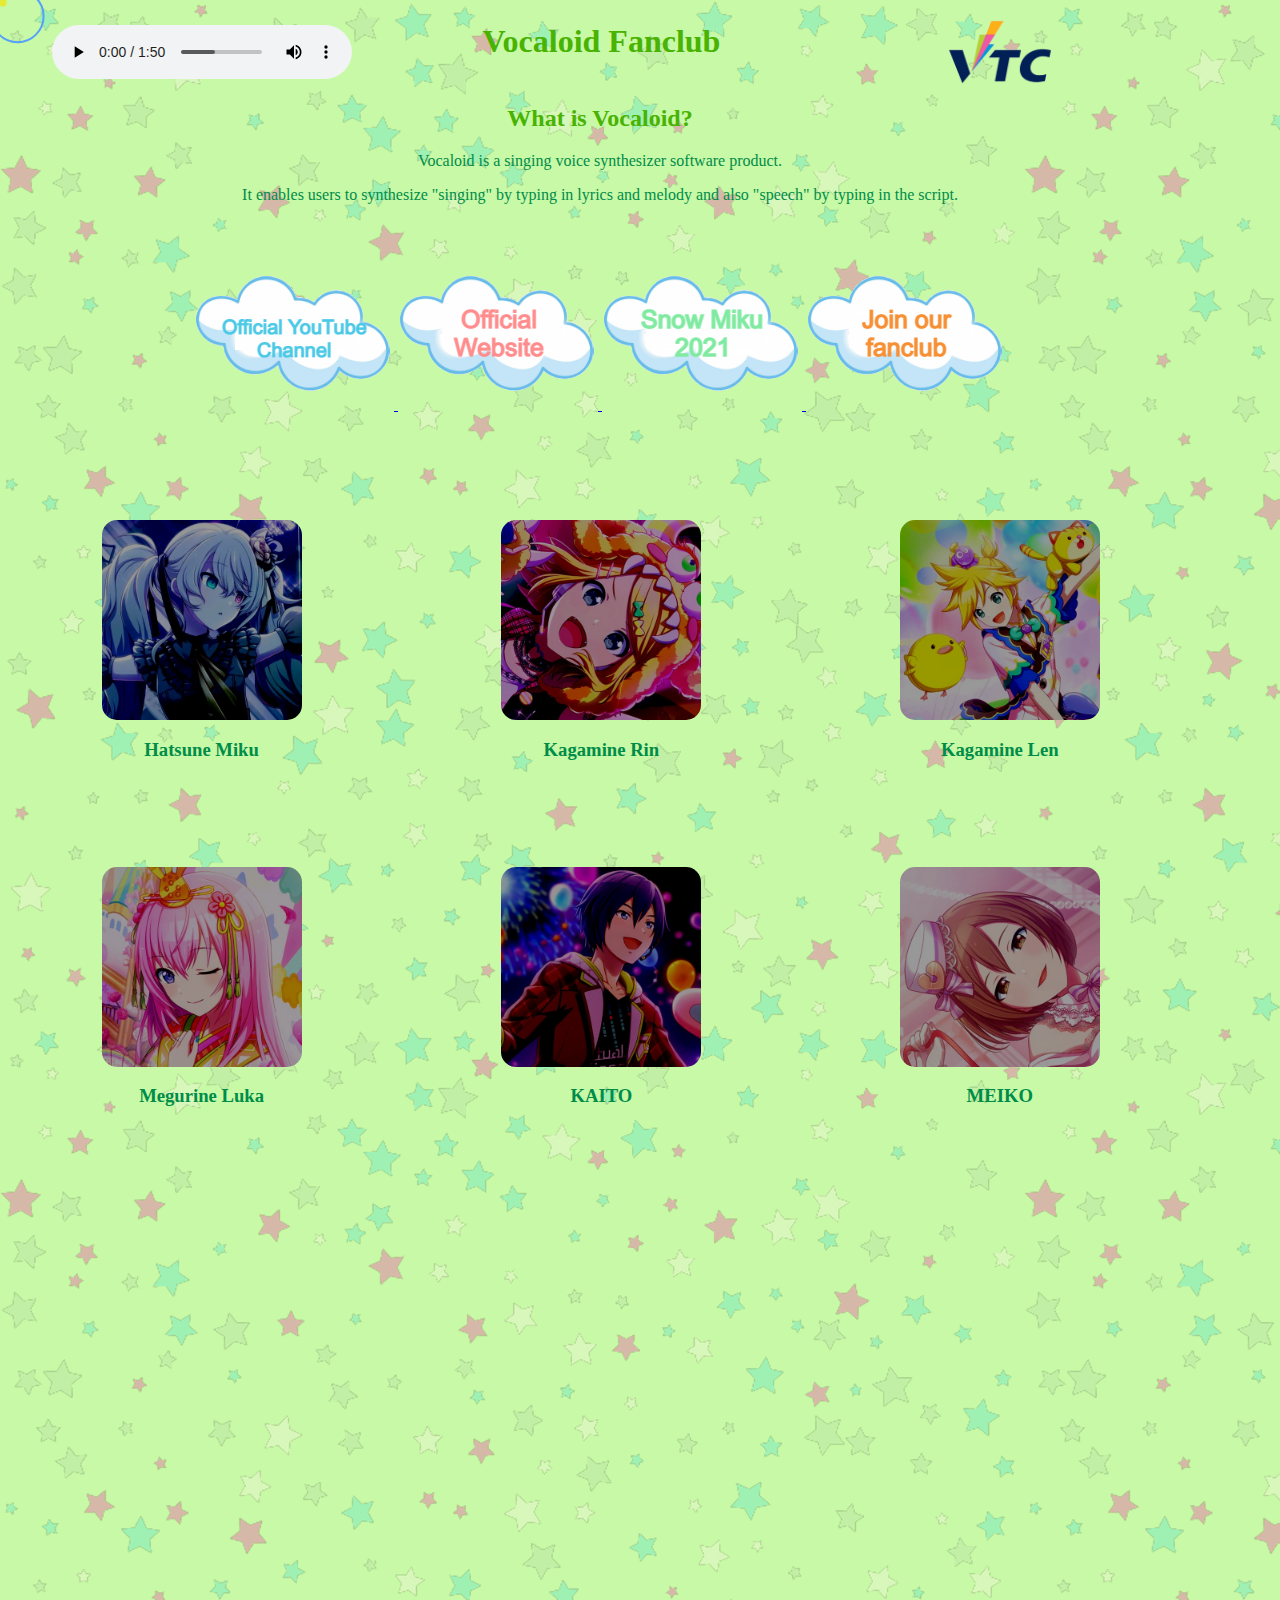
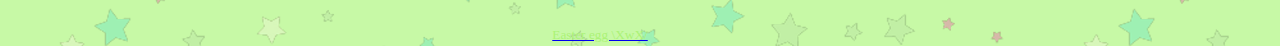
<file: index.html>
<html>
	<head>
		<meta charset="UTF-8">
		<title>Home</title>
		<link rel="stylesheet" type="text/css" href="styles/ITP4827_Assignment_CSS.css">
		<script type="text/javascript" src="scripts/ITP4827_Assignment_JS.js"></script>
        <!-- Global site tag (gtag.js) - Google Analytics -->
        <script async src="https://www.googletagmanager.com/gtag/js?id=G-641CNY0NZE"></script>
        <script>
            window.dataLayer = window.dataLayer || [];
            function gtag(){dataLayer.push(arguments);}
            gtag('js', new Date());
            gtag('config', 'G-641CNY0NZE');
        </script>
	</head>
	<body class="b2">
        <table width="1200" height="100" border="0">
            <tr>
                <td width="400" height="100">
                	<audio preload="auto" controls="controls" autoplay="autoplay" loop="loop">
                        <source src="assets/I Will Make Everyone Miku Miku.mp3" type="audio/mp3">
                    </audio>
                </td>
                <td width="400" height="100">
                    <h1>Vocaloid Fanclub</h1>
                </td>
                <td width="400" height="100">
                    <a href="https://www.vtc.edu.hk/html/en/" target="_self">
                        <img src="images/vtclogo.png" width="150" height="80">
                    </a>
                </td>
            </tr>
            <tr>
                <td colspan="3">
                    <h2>What is Vocaloid?</h2>
                    <p>Vocaloid is a singing voice synthesizer software product.</p>
                    <p>It enables users to synthesize "singing" by typing in lyrics and melody and also "speech"
                        by typing in the script.</p>
                </td>
            </tr>
            <tr>
                <td height="50">
                </td>
            </tr>
            <tr>
                <td colspan="3">
                    <a href="https://www.youtube.com/channel/UCpPJptmWG6SdhMQE8Qsgnhg" target="_blank">
                        <img src="images/official_youtube_channel.png" width="200" height="150">
                    </a>
                    <a href="http://www.vocaloid.com/en/" target="_blank">
                        <img src="images/official_website.png" width="200" height="150">
                    </a>
                    <a href="https://snowmiku.com/2021/index_en.html" target="_blank">
                        <img src="images/snow_miku_2021.png" width="200" height="150">
                    </a>
                    <a href="sign_up.html" target="_self">
                        <img src="images/join_our_fanclub.png" width="200" height="150">
                    </a>
                </td>
            </tr>
            <tr>
                <td height="100">
                </td>
            </tr>
            <tr class="vs1">
                <td>
                    <a href="miku.html" target="_self" width="200" height="200"
                        onMouseOver="MM_swapImage('miku', '', 'images/hatsune_miku.jpg'), 1" onMouseOut="MM_swapImgRestore()">
                        <img src="images/hatsune_miku_dark.jpg" width="200" height="200" id="miku">
                    </a>
                    <p>Hatsune Miku</p>
                </td>
                <td>
                    <a href="rin.html" target="_self" width="200" height="200"
                        onMouseOver="MM_swapImage('rin', '', 'images/kagamine_rin.jpg'), 1" onMouseOut="MM_swapImgRestore()">
                        <img src="images/kagamine_rin_dark.jpg" width="200" height="200" id="rin">
                    </a>
                    <p>Kagamine Rin</p>
                </td>
                <td>
                    <a href="len.html" target="_self" width="200" height="200"
                        onMouseOver="MM_swapImage('len', '', 'images/kagamine_len.jpg'), 1" onMouseOut="MM_swapImgRestore()">
                        <img src="images/kagamine_len_dark.jpg" width="200" height="200" id="len">
                    </a>
                    <p>Kagamine Len</p>
                </td>
            </tr>
            <tr>
                <td height="100">
                </td>
            </tr>
            <tr class="vs2">
                <td>
                    <a href="luka.html" target="_self" width="200" height="200"
                        onMouseOver="MM_swapImage('luka', '', 'images/megurine_luka.jpg'), 1" onMouseOut="MM_swapImgRestore()">
                        <img src="images/megurine_luka_dark.jpg" width="200" height="200" id="luka">
                    </a>
                    <p>Megurine Luka</p>
                </td>
                <td>
                    <a href="kaito.html" target="_self" width="200" height="200"
                        onMouseOver="MM_swapImage('kaito', '', 'images/kaito.jpg'), 1" onMouseOut="MM_swapImgRestore()">
                        <img src="images/kaito_dark.jpg" width="200" height="200" id="kaito">
                    </a>
                    <p>KAITO</p>
                </td>
                <td>
                    <a href="meiko.html" target="_self" width="200" height="200"
                        onMouseOver="MM_swapImage('meiko', '', 'images/meiko.jpg'), 1" onMouseOut="MM_swapImgRestore()">
                        <img src="images/meiko_dark.jpg" width="200" height="200" id="meiko">
                    </a>
                    <p>MEIKO</p>
                </td>
            </tr>
            <tr>
                <td height="100">
                </td>
            </tr>
            <tr>
                <td colspan="3">
                    <iframe width="729" height="410" src="https://www.youtube.com/embed/UAtVGHl1AFM" frameborder="0"
                        allow="accelerometer; autoplay; encrypted-media; gyroscope; picture-in-picture" allowfullscreen></iframe>
                </td>
            </tr>
            <tr>
                <td colspan="3">
                    <a href="easter_egg.html" target="_self"><small>Easter egg \XwX/</small></a>
                </td>
            </tr>
        </table>
        <div class="cursor"></div>
        <div class="cursor2"></div>
        <script>cursorAnimation();</script>
    </body>
</html>
</file>
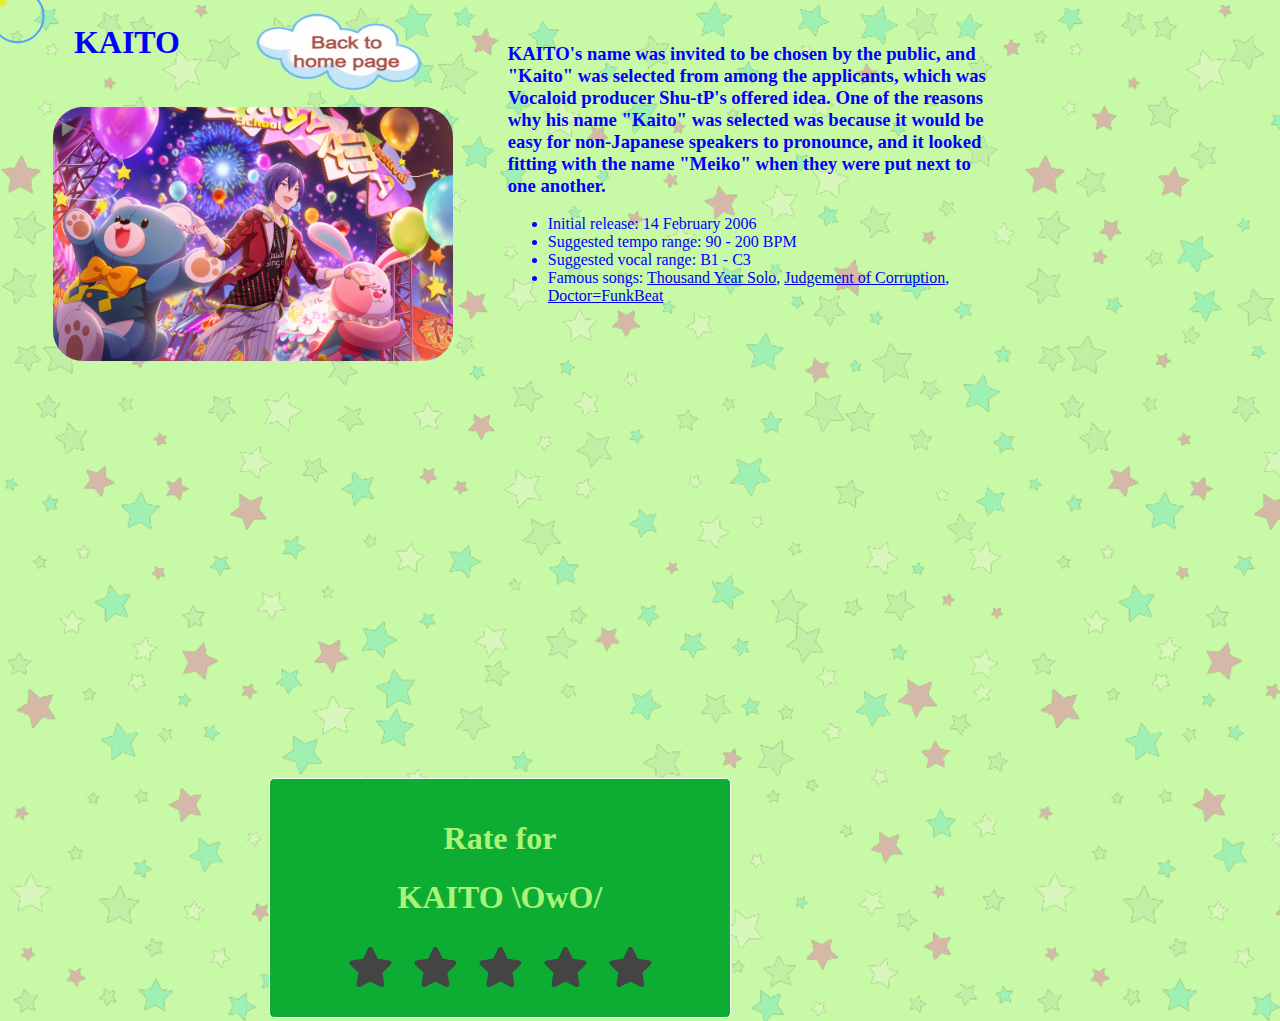
<file: kaito.html>
<html>
	<head>
		<meta charset="UTF-8">
		<title>KAITO</title>
		<link rel="stylesheet" type="text/css" href="styles/ITP4827_Assignment_CSS.css">
		<link rel="stylesheet" type="text/css" href="https://cdnjs.cloudflare.com/ajax/libs/font-awesome/5.15.3/css/all.min.css">
		<script type="text/javascript" src="scripts/ITP4827_Assignment_JS.js"></script>
		<!-- Global site tag (gtag.js) - Google Analytics -->
        <script async src="https://www.googletagmanager.com/gtag/js?id=G-641CNY0NZE"></script>
        <script>
            window.dataLayer = window.dataLayer || [];
            function gtag(){dataLayer.push(arguments);}
            gtag('js', new Date());
            gtag('config', 'G-641CNY0NZE');
        </script>
	</head>
	<body class="kaito">
		<table width="1000" height="100" border="0">
			<tr>
				<td width="250" height="100"><h1>KAITO</h1></td>
				<td width="250" height="100">
					<a href="index.html" target="_self" class="back">
						<img src="images/back_to_home_page.png" width="170" height="100">
					</a>
				</td>
				<td rowspan="2" width="500" height="100">
					<h3>KAITO's name was invited to be chosen by the public, and "Kaito" was selected from among the applicants, 
					which was Vocaloid producer Shu-tP's offered idea. One of the reasons why his name "Kaito" was selected was
					because it would be easy for non-Japanese speakers to pronounce, and it looked fitting with the name "Meiko" 
					when they were put next to one another.</h3>
					<ul>
						<li>Initial release: 14 February 2006</li>
						<li>Suggested tempo range: 90 - 200 BPM</li>
						<li>Suggested vocal range: B1 - C3</li>
						<li>Famous songs: 
							<a href="https://www.youtube.com/watch?v=s_6Ppj6oIBg" target="_self">Thousand Year Solo</a>, 
							<a href="https://www.youtube.com/watch?v=fbLNqZQkhaI" target="_self">Judgement of Corruption</a>, 
							<a href="https://www.youtube.com/watch?v=CPxxurEcGTw" target="_self">Doctor=FunkBeat</a>
						</li>
					</ul>
				</td>
			</tr>
			<tr>
				<td width="500" colspan="2" class="vs_full" style="text-align:center">
					<img src="images/kaito_full.png" width="400" height="254">
				</td>
			</tr>
			<tr>
                <td colspan="3" align="center">
                    <iframe width="727" height="409" src="https://www.youtube.com/embed/_d7CfTVq3B8" title="YouTube video player"
                    	frameborder="0" allow="accelerometer; autoplay; clipboard-write; encrypted-media; gyroscope; picture-in-picture"
                    	allowfullscreen></iframe>
                </td>
            </tr>
            <tr>
            	<td colspan="3" align="center">
            		<div class="rating">
            			<div class="star">
            				<h1>Rate for</h1>
            				<h1>KAITO \OwO/</h1>
	            			<input type="radio" name="rate" id="rate-5" />
		            		<label for="rate-5" class="fa fa-star"></label>
    		        		<input type="radio" name="rate" id="rate-4" />
        		    		<label for="rate-4" class="fa fa-star"></label>
            				<input type="radio" name="rate" id="rate-3" />
            				<label for="rate-3" class="fa fa-star"></label>
            				<input type="radio" name="rate" id="rate-2" />
		            		<label for="rate-2" class="fa fa-star"></label>
    		        		<input type="radio" name="rate" id="rate-1" />
        		    		<label for="rate-1" class="fa fa-star"></label>
        		    		<form id="rating-form" action="thanks_rating.html" onSubmit="submitRating()">
        		    			<header></header>
        		    			<textarea cols="30" placeholder="Please share your thoughts about him. =w="></textarea>
        		    			<button type="submit">Submit</button>
        		    		</form>
        		    	</div>
            		</div>
            	</td>
            </tr>
		</table>
		<div class="cursor"></div>
        <div class="cursor2"></div>
        <script>cursorAnimation();</script>
	</body>
</html>
</file>
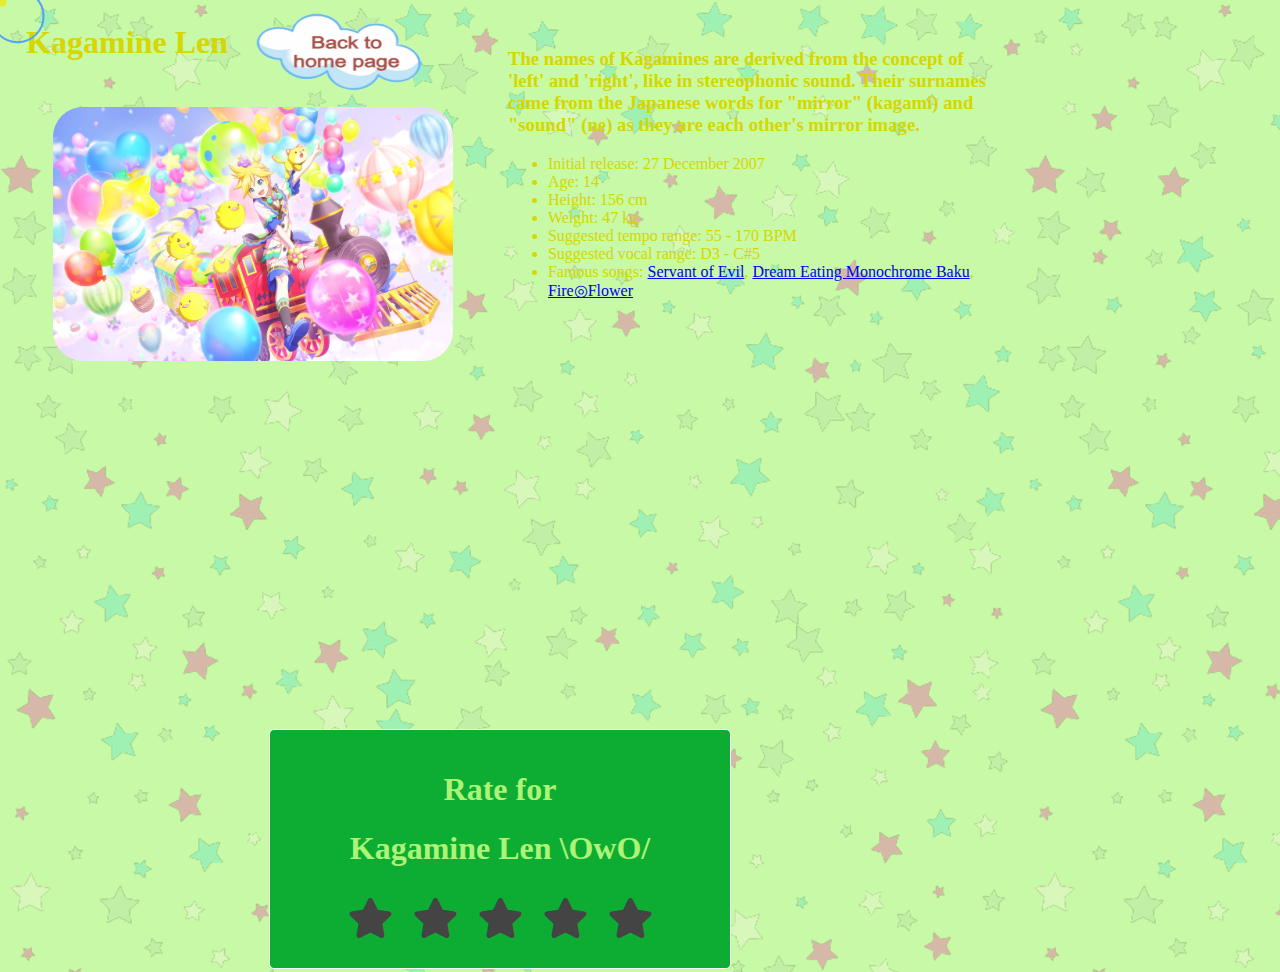
<file: len.html>
<html>
	<head>
		<meta charset="UTF-8">
		<title>Kagamine Len</title>
		<link rel="stylesheet" type="text/css" href="styles/ITP4827_Assignment_CSS.css">
		<link rel="stylesheet" type="text/css" href="https://cdnjs.cloudflare.com/ajax/libs/font-awesome/5.15.3/css/all.min.css">
		<script type="text/javascript" src="scripts/ITP4827_Assignment_JS.js"></script>
		<!-- Global site tag (gtag.js) - Google Analytics -->
        <script async src="https://www.googletagmanager.com/gtag/js?id=G-641CNY0NZE"></script>
        <script>
            window.dataLayer = window.dataLayer || [];
            function gtag(){dataLayer.push(arguments);}
            gtag('js', new Date());
            gtag('config', 'G-641CNY0NZE');
        </script>
	</head>
	<body class="len">
		<table width="1000" height="100" border="0">
			<tr>
				<td width="250" height="100"><h1>Kagamine Len</h1></td>
				<td width="250" height="100">
					<a href="index.html" target="_self" class="back">
						<img src="images/back_to_home_page.png" width="170" height="100">
					</a>
				</td>
				<td rowspan="2" width="500" height="100">
					<h3>The names of Kagamines are derived from the concept of 'left' and 'right', like in stereophonic sound. 
						Their surnames came from the Japanese words for "mirror" (kagami) and "sound" (ne)
						as they are each other's mirror image.</h3>
					<ul>
						<li>Initial release: 27 December 2007</li>
						<li>Age: 14</li>
						<li>Height: 156 cm</li>
						<li>Weight: 47 kg</li>
						<li>Suggested tempo range: 55 - 170 BPM</li>
						<li>Suggested vocal range: D3 - C#5</li>
						<li>Famous songs: 
							<a href="https://www.youtube.com/watch?v=NwnyPIbt1BA" target="_self">Servant of Evil</a>, 
							<a href="https://www.youtube.com/watch?v=qHjIfbO-bP8" target="_self">Dream Eating Monochrome Baku</a>, 
							<a href="https://www.youtube.com/watch?v=myEsj-qf73A" target="_self">Fire◎Flower</a>
						</li>
					</ul>
				</td>
			</tr>
			<tr>
				<td width="500" colspan="2" class="vs_full" style="text-align:center">
					<img src="images/kagamine_len_full.png" width="400" height="254">
				</td>
			</tr>
			<tr>
                <td colspan="3" align="center">
                    <iframe width="640" height="360" src="https://www.youtube.com/embed/cwLlHFMlBNQ" title="YouTube video player"	
                 		frameborder="0" allow="accelerometer; autoplay; clipboard-write; encrypted-media; gyroscope; picture-in-picture"
                    	allowfullscreen></iframe>
                </td>
            </tr>
            <tr>
            	<td colspan="3" align="center">
            		<div class="rating">
            			<div class="star">
            				<h1>Rate for</h1>
            				<h1>Kagamine Len \OwO/</h1>
	            			<input type="radio" name="rate" id="rate-5" />
		            		<label for="rate-5" class="fa fa-star"></label>
    		        		<input type="radio" name="rate" id="rate-4" />
        		    		<label for="rate-4" class="fa fa-star"></label>
            				<input type="radio" name="rate" id="rate-3" />
            				<label for="rate-3" class="fa fa-star"></label>
            				<input type="radio" name="rate" id="rate-2" />
		            		<label for="rate-2" class="fa fa-star"></label>
    		        		<input type="radio" name="rate" id="rate-1" />
        		    		<label for="rate-1" class="fa fa-star"></label>
        		    		<form id="rating-form" action="thanks_rating.html" onSubmit="submitRating()">
        		    			<header></header>
        		    			<textarea cols="30" placeholder="Please share your thoughts about him. =w="></textarea>
        		    			<button type="submit">Submit</button>
        		    		</form>
        		    	</div>
            		</div>
            	</td>
            </tr>
		</table>
		<div class="cursor"></div>
        <div class="cursor2"></div>
        <script>cursorAnimation();</script>
	</body>
</html>
</file>
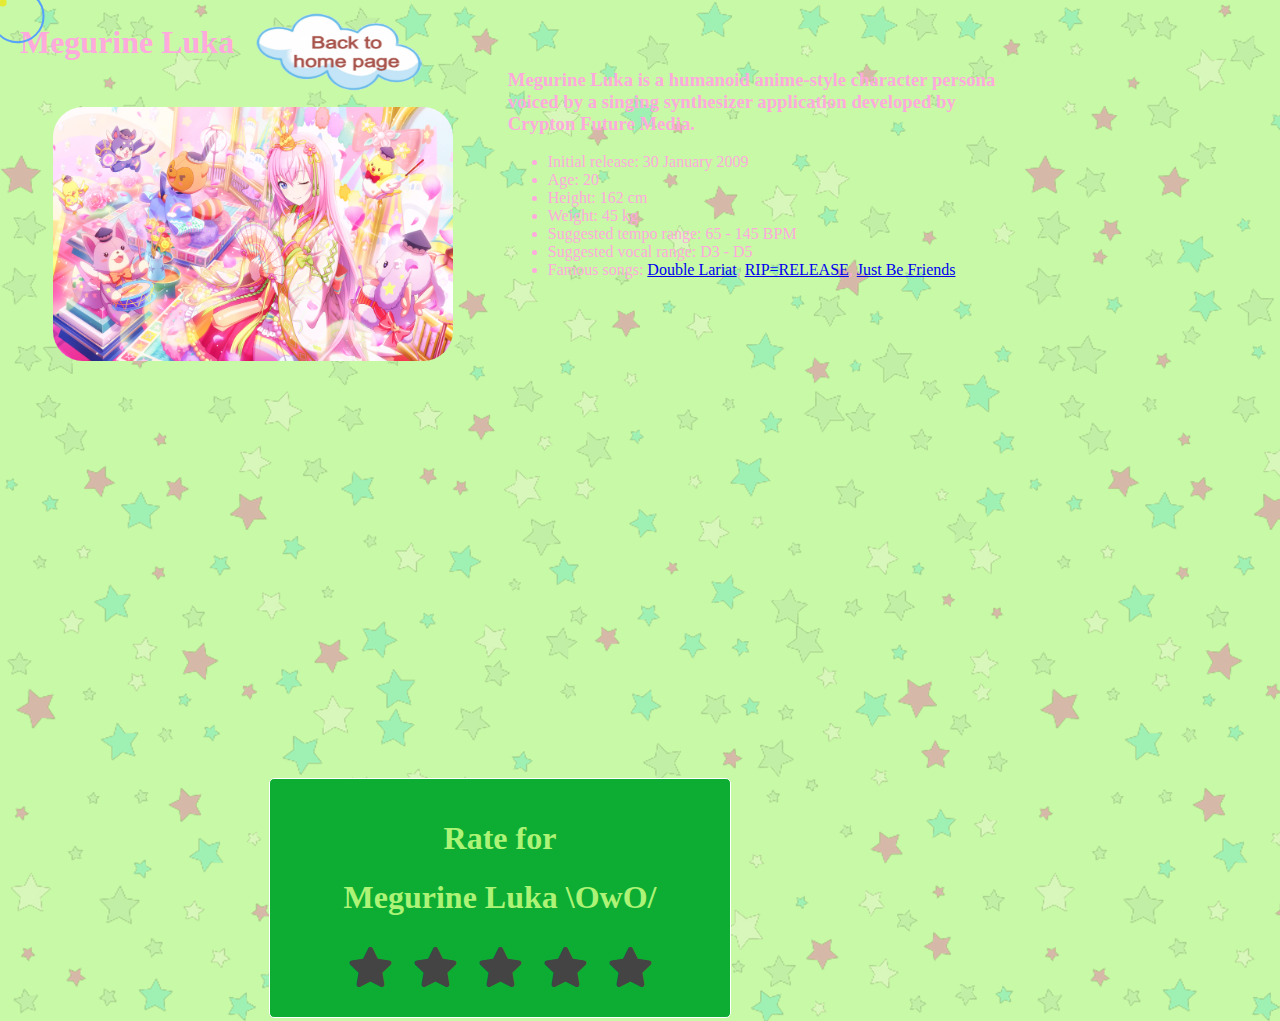
<file: luka.html>
<html>
	<head>
		<meta charset="UTF-8">
		<title>Megurine Luka</title>
		<link rel="stylesheet" type="text/css" href="styles/ITP4827_Assignment_CSS.css">
		<link rel="stylesheet" type="text/css" href="https://cdnjs.cloudflare.com/ajax/libs/font-awesome/5.15.3/css/all.min.css">
		<script type="text/javascript" src="scripts/ITP4827_Assignment_JS.js"></script>
		<!-- Global site tag (gtag.js) - Google Analytics -->
        <script async src="https://www.googletagmanager.com/gtag/js?id=G-641CNY0NZE"></script>
        <script>
            window.dataLayer = window.dataLayer || [];
            function gtag(){dataLayer.push(arguments);}
            gtag('js', new Date());
            gtag('config', 'G-641CNY0NZE');
        </script>
	</head>
	<body class="luka">
		<table width="1000" height="100" border="0">
			<tr>
				<td width="250" height="100"><h1>Megurine Luka</h1></td>
				<td width="250" height="100">
					<a href="index.html" target="_self" class="back">
						<img src="images/back_to_home_page.png" width="170" height="100">
					</a>
				</td>
				<td rowspan="2" width="500" height="100">
					<h3>Megurine Luka is a humanoid anime-style character persona voiced by a singing synthesizer application 
						developed by Crypton Future Media.</h3>
					<ul>
						<li>Initial release: 30 January 2009</li>
						<li>Age: 20</li>
						<li>Height: 162 cm</li>
						<li>Weight: 45 kg</li>
						<li>Suggested tempo range: 65 - 145 BPM</li>
						<li>Suggested vocal range: D3 - D5</li>
						<li>Famous songs: 
							<a href="https://www.nicovideo.jp/watch/nm6049209" target="_self">Double Lariat</a>, 
							<a href="https://www.nicovideo.jp/watch/sm5992615" target="_self">RIP=RELEASE</a>, 
							<a href="https://www.nicovideo.jp/watch/sm7528841" target="_self">Just Be Friends</a>
						</li>
					</ul>
				</td>
			</tr>
			<tr>
				<td width="500" colspan="2" class="vs_full" style="text-align:center">
					<img src="images/megurine_luka_full.png" width="400" height="254">
				</td>
			</tr>
			<tr>
                <td colspan="3" align="center">
                    <iframe width="727" height="409" src="https://www.youtube.com/embed/fobQOAOAdoE" title="YouTube video player"
                    	frameborder="0" allow="accelerometer; autoplay; clipboard-write; encrypted-media; gyroscope; picture-in-picture"
                    	allowfullscreen></iframe>
                </td>
            </tr>
            <tr>
            	<td colspan="3" align="center">
            		<div class="rating">
            			<div class="star">
            				<h1>Rate for</h1>
            				<h1>Megurine Luka \OwO/</h1>
	            			<input type="radio" name="rate" id="rate-5" />
		            		<label for="rate-5" class="fa fa-star"></label>
    		        		<input type="radio" name="rate" id="rate-4" />
        		    		<label for="rate-4" class="fa fa-star"></label>
            				<input type="radio" name="rate" id="rate-3" />
            				<label for="rate-3" class="fa fa-star"></label>
            				<input type="radio" name="rate" id="rate-2" />
		            		<label for="rate-2" class="fa fa-star"></label>
    		        		<input type="radio" name="rate" id="rate-1" />
        		    		<label for="rate-1" class="fa fa-star"></label>
        		    		<form id="rating-form" action="thanks_rating.html" onSubmit="submitRating()">
        		    			<header></header>
        		    			<textarea cols="30" placeholder="Please share your thoughts about her. =w="></textarea>
        		    			<button type="submit">Submit</button>
        		    		</form>
        		    	</div>
            		</div>
            	</td>
            </tr>
		</table>
		<div class="cursor"></div>
        <div class="cursor2"></div>
        <script>cursorAnimation();</script>
	</body>
</html>
</file>
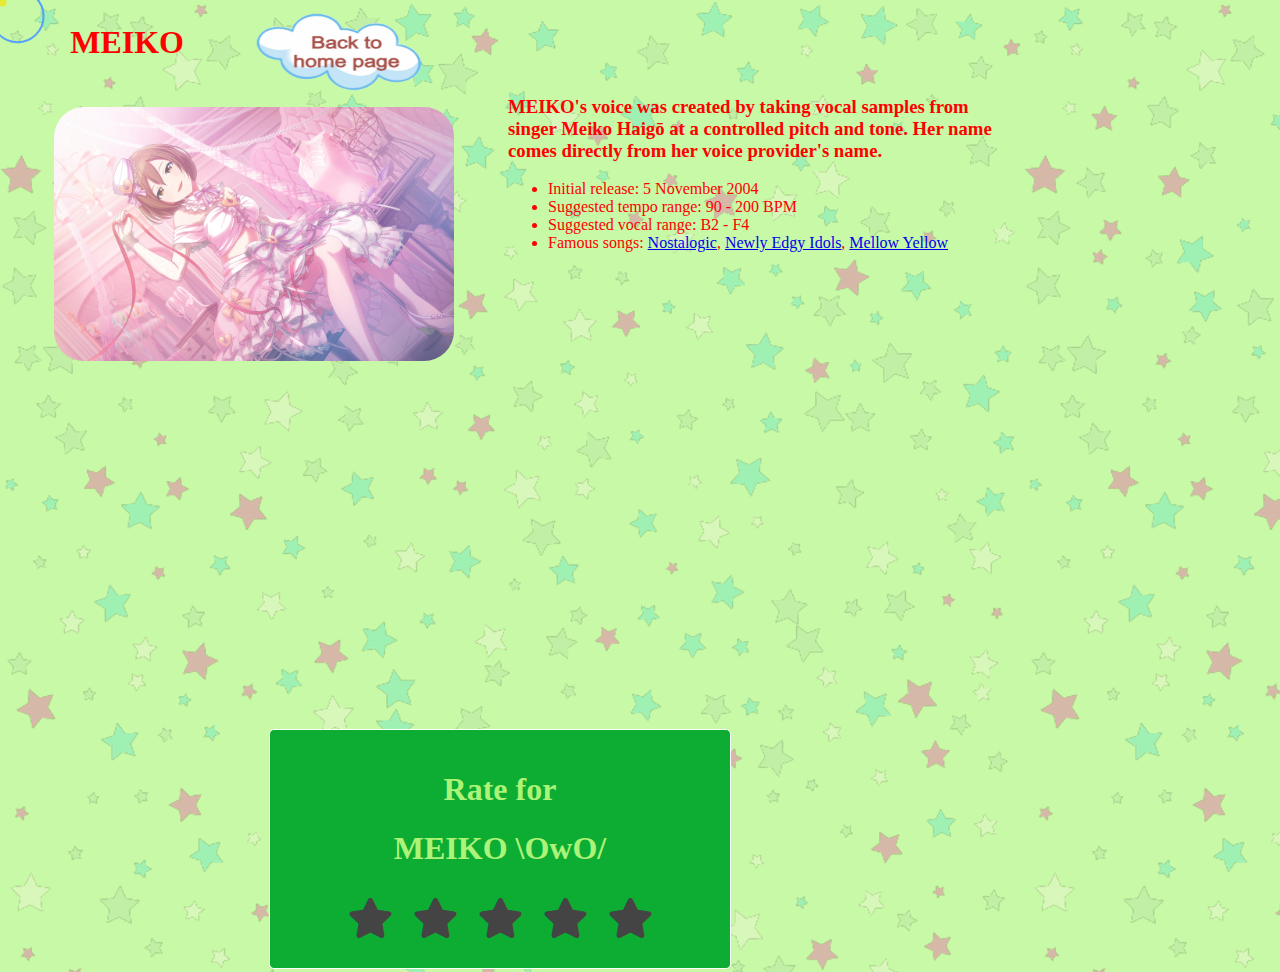
<file: meiko.html>
<html>
	<head>
		<meta charset="UTF-8">
		<title>MEIKO</title>
		<link rel="stylesheet" type="text/css" href="styles/ITP4827_Assignment_CSS.css">
		<link rel="stylesheet" type="text/css" href="https://cdnjs.cloudflare.com/ajax/libs/font-awesome/5.15.3/css/all.min.css">
		<script type="text/javascript" src="scripts/ITP4827_Assignment_JS.js"></script>
		<!-- Global site tag (gtag.js) - Google Analytics -->
        <script async src="https://www.googletagmanager.com/gtag/js?id=G-641CNY0NZE"></script>
        <script>
            window.dataLayer = window.dataLayer || [];
            function gtag(){dataLayer.push(arguments);}
            gtag('js', new Date());
            gtag('config', 'G-641CNY0NZE');
        </script>
	</head>
	<body class="meiko">
		<table width="1000" height="100" border="0">
			<tr>
				<td width="250" height="100"><h1>MEIKO</h1></td>
				<td width="250" height="100">
					<a href="index.html" target="_self" class="back">
						<img src="images/back_to_home_page.png" width="170" height="100">
					</a>
				</td>
				<td rowspan="2" width="500" height="100">
					<h3>MEIKO's voice was created by taking vocal samples from singer Meiko Haigō at a controlled pitch and tone. 
					Her name comes directly from her voice provider's name.</h3>
					<ul>
						<li>Initial release: 5 November 2004</li>
						<li>Suggested tempo range: 90 - 200 BPM</li>
						<li>Suggested vocal range: B2 - F4</li>
						<li>Famous songs: 
							<a href="https://www.youtube.com/watch?v=HzGXGjt-JAY" target="_self">Nostalogic</a>, 
							<a href="https://www.youtube.com/watch?v=YP6XMr91nJ0" target="_self">Newly Edgy Idols</a>, 
							<a href="https://www.youtube.com/watch?v=6wLTYhh44Ek" target="_self">Mellow Yellow</a>
						</li>
					</ul>
				</td>
			</tr>
			<tr>
				<td width="500" colspan="2" class="vs_full" style="text-align:center">
					<img src="images/meiko_full.png" width="400" height="254">
				</td>
			</tr>
			<tr>
                <td colspan="3" align="center">
                    <iframe width="640" height="360" src="https://www.youtube.com/embed/Dg241CK3oF8" title="YouTube video player"
                    	frameborder="0" allow="accelerometer; autoplay; clipboard-write; encrypted-media; gyroscope; picture-in-picture"
                    	allowfullscreen></iframe>
                </td>
            </tr>
            <tr>
            	<td colspan="3" align="center">
            		<div class="rating">
            			<div class="star">
            				<h1>Rate for</h1>
            				<h1>MEIKO \OwO/</h1>
	            			<input type="radio" name="rate" id="rate-5" />
		            		<label for="rate-5" class="fa fa-star"></label>
    		        		<input type="radio" name="rate" id="rate-4" />
        		    		<label for="rate-4" class="fa fa-star"></label>
            				<input type="radio" name="rate" id="rate-3" />
            				<label for="rate-3" class="fa fa-star"></label>
            				<input type="radio" name="rate" id="rate-2" />
		            		<label for="rate-2" class="fa fa-star"></label>
    		        		<input type="radio" name="rate" id="rate-1" />
        		    		<label for="rate-1" class="fa fa-star"></label>
        		    		<form id="rating-form" action="thanks_rating.html" onSubmit="submitRating()">
        		    			<header></header>
        		    			<textarea cols="30" placeholder="Please share your thoughts about her. =w="></textarea>
        		    			<button type="submit">Submit</button>
        		    		</form>
        		    	</div>
            		</div>
            	</td>
            </tr>
		</table>
		<div class="cursor"></div>
        <div class="cursor2"></div>
        <script>cursorAnimation();</script>
	</body>
</html>
</file>
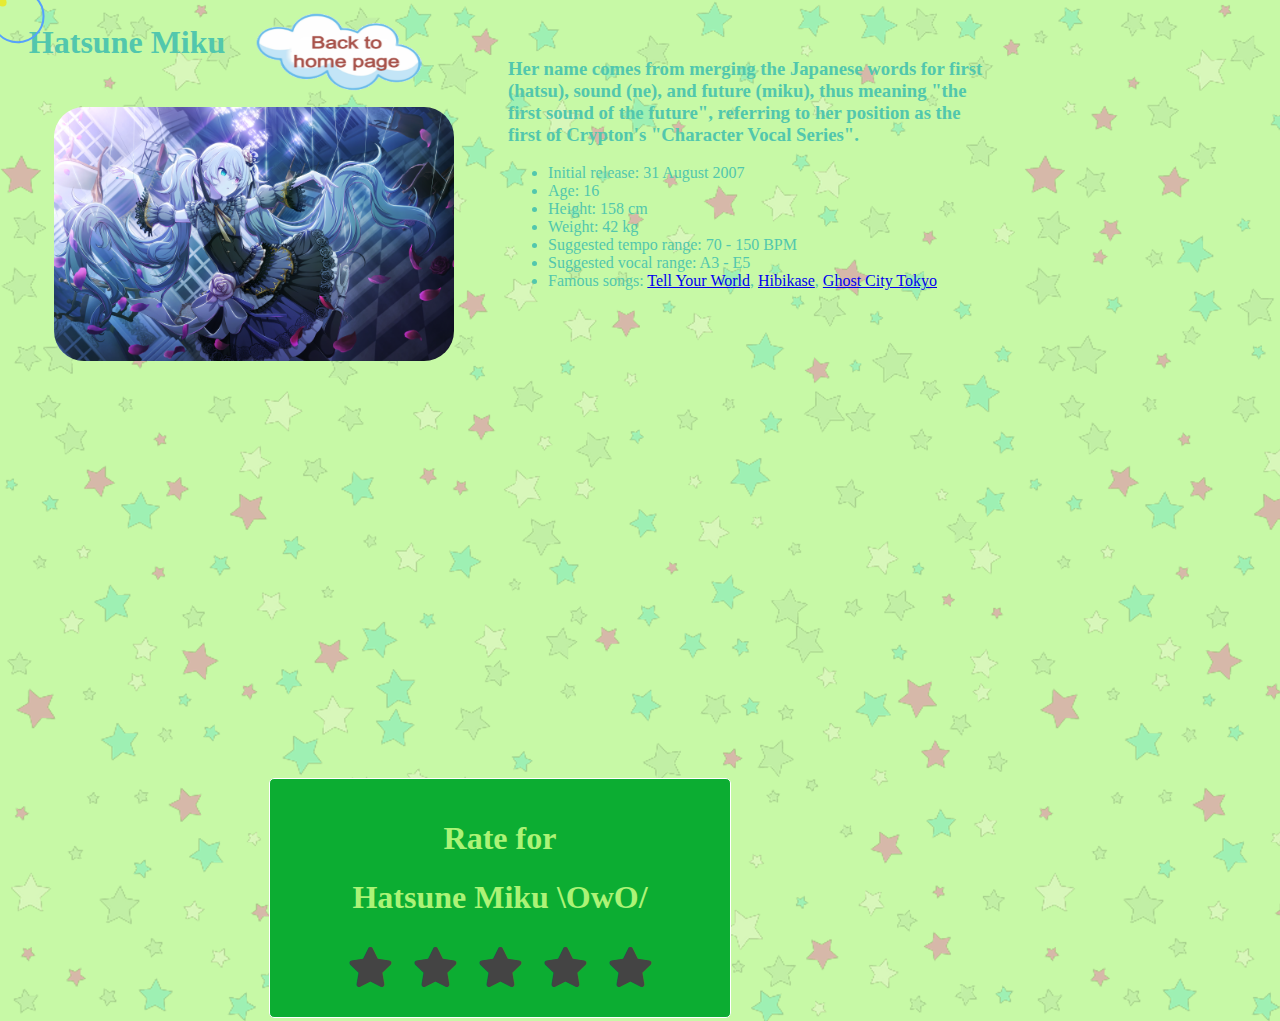
<file: miku.html>
<html>
	<head>
		<meta charset="UTF-8">
		<title>Hatsune Miku</title>
		<link rel="stylesheet" type="text/css" href="styles/ITP4827_Assignment_CSS.css">
		<link rel="stylesheet" type="text/css" href="https://cdnjs.cloudflare.com/ajax/libs/font-awesome/5.15.3/css/all.min.css">
		<script type="text/javascript" src="scripts/ITP4827_Assignment_JS.js"></script>
		<!-- Global site tag (gtag.js) - Google Analytics -->
        <script async src="https://www.googletagmanager.com/gtag/js?id=G-641CNY0NZE"></script>
        <script>
            window.dataLayer = window.dataLayer || [];
            function gtag(){dataLayer.push(arguments);}
            gtag('js', new Date());
            gtag('config', 'G-641CNY0NZE');
        </script>
	</head>
	<body class="miku">
		<table width="1000" height="100" border="0">
			<tr>
				<td width="250" height="100"><h1>Hatsune Miku</h1></td>
				<td width="250" height="100">
					<a href="index.html" target="_self" class="back">
						<img src="images/back_to_home_page.png" width="170" height="100">
					</a>
				</td>
				<td rowspan="2" width="500" height="100">
					<h3>Her name comes from merging the Japanese words for first (hatsu), sound (ne), and future (miku), 
						thus meaning "the first sound of the future", referring to her position as the first of Crypton's
						"Character Vocal Series".</h3>
					<ul>
						<li>Initial release: 31 August 2007</li>
						<li>Age: 16</li>
						<li>Height: 158 cm</li>
						<li>Weight: 42 kg</li>
						<li>Suggested tempo range: 70 - 150 BPM</li>
						<li>Suggested vocal range: A3 - E5</li>
						<li>Famous songs: 
							<a href="https://www.youtube.com/watch?v=PqJNc9KVIZE" target="_self">Tell Your World</a>, 
							<a href="https://www.youtube.com/watch?v=TkroHwQYpFE" target="_self">Hibikase</a>, 
							<a href="https://www.youtube.com/watch?v=PqJNc9KVIZE" target="_self">Ghost City Tokyo</a>
						</li>
					</ul>
				</td>
			</tr>
			<tr>
				<td width="500" colspan="2" class="vs_full" style="text-align:center">
					<img src="images/hatsune_miku_full.png" width="400" height="254">
				</td>
			</tr>
			<tr>
                <td colspan="3" align="center">
                    <iframe width="727" height="409" src="https://www.youtube.com/embed/gmIcg1EHIac" title="YouTube video player"
                    	frameborder="0" allow="accelerometer; autoplay; clipboard-write; encrypted-media; gyroscope; picture-in-picture"
                    	allowfullscreen></iframe>
                </td>
            </tr>
            <tr>
            	<td colspan="3" align="center">
            		<div class="rating">
            			<div class="star">
            				<h1>Rate for</h1>
            				<h1>Hatsune Miku \OwO/</h1>
	            			<input type="radio" name="rate" id="rate-5" />
		            		<label for="rate-5" class="fa fa-star"></label>
    		        		<input type="radio" name="rate" id="rate-4" />
        		    		<label for="rate-4" class="fa fa-star"></label>
            				<input type="radio" name="rate" id="rate-3" />
            				<label for="rate-3" class="fa fa-star"></label>
            				<input type="radio" name="rate" id="rate-2" />
		            		<label for="rate-2" class="fa fa-star"></label>
    		        		<input type="radio" name="rate" id="rate-1" />
        		    		<label for="rate-1" class="fa fa-star"></label>
        		    		<form id="rating-form" action="thanks_rating.html" onSubmit="submitRating()">
        		    			<header></header>
        		    			<textarea cols="30" placeholder="Please share your thoughts about her. =w="></textarea>
        		    			<button type="submit">Submit</button>
        		    		</form>
        		    	</div>
            		</div>
            	</td>
            </tr>
		</table>
		<div class="cursor"></div>
        <div class="cursor2"></div>
        <script>cursorAnimation();</script>
	</body>
</html>
</file>
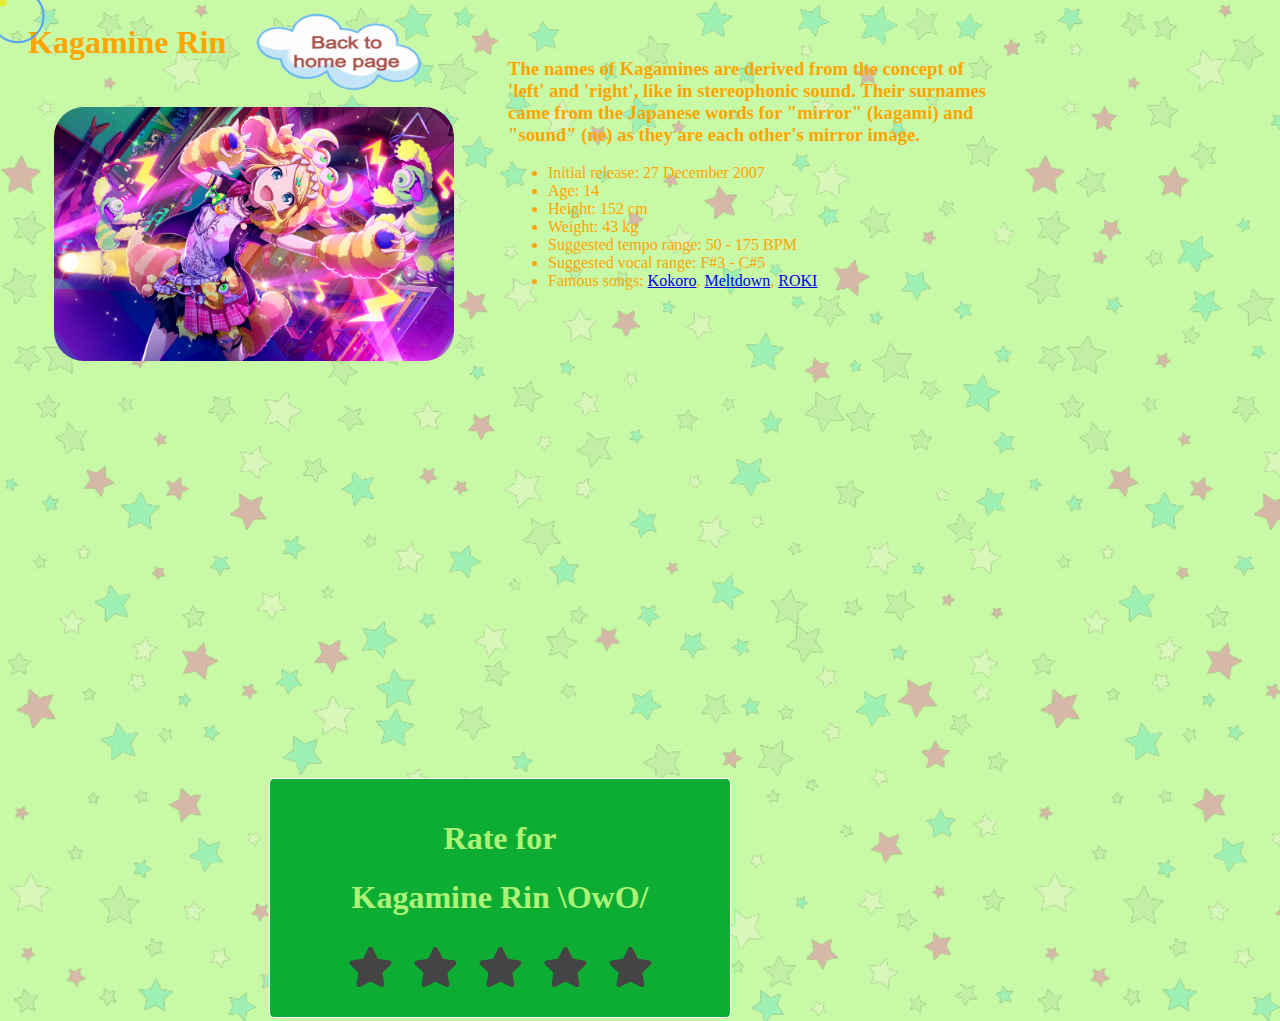
<file: rin.html>
<html>
	<head>
		<meta charset="UTF-8">
		<title>Kagamine Rin</title>
		<link rel="stylesheet" type="text/css" href="styles/ITP4827_Assignment_CSS.css">
		<link rel="stylesheet" type="text/css" href="https://cdnjs.cloudflare.com/ajax/libs/font-awesome/5.15.3/css/all.min.css">
		<script type="text/javascript" src="scripts/ITP4827_Assignment_JS.js"></script>
		<!-- Global site tag (gtag.js) - Google Analytics -->
        <script async src="https://www.googletagmanager.com/gtag/js?id=G-641CNY0NZE"></script>
        <script>
            window.dataLayer = window.dataLayer || [];
            function gtag(){dataLayer.push(arguments);}
            gtag('js', new Date());
            gtag('config', 'G-641CNY0NZE');
        </script>
	</head>
	<body class="rin">
		<table width="1000" height="100" border="0">
			<tr>
				<td width="250" height="100"><h1>Kagamine Rin</h1></td>
				<td width="250" height="100">
					<a href="index.html" target="_self" class="back">
						<img src="images/back_to_home_page.png" width="170" height="100">
					</a>
				</td>
				<td rowspan="2" width="500" height="100">
					<h3>The names of Kagamines are derived from the concept of 'left' and 'right', like in stereophonic sound. 
						Their surnames came from the Japanese words for "mirror" (kagami) and "sound" (ne)
						as they are each other's mirror image.</h3>
					<ul>
						<li>Initial release: 27 December 2007</li>
						<li>Age: 14</li>
						<li>Height: 152 cm</li>
						<li>Weight: 43 kg</li>
						<li>Suggested tempo range: 50 - 175 BPM</li>
						<li>Suggested vocal range: F#3 - C#5</li>
						<li>Famous songs: 
							<a href="https://www.youtube.com/watch?v=FGD0syOFKgk" target="_self">Kokoro</a>, 
							<a href="https://www.youtube.com/watch?v=dzXNnxxSBoA" target="_self">Meltdown</a>, 
							<a href="https://www.youtube.com/watch?v=Xg-qfsKN2_E" target="_self">ROKI</a>
						</li>
					</ul>
				</td>
			</tr>
			<tr>
				<td width="500" colspan="2" class="vs_full" style="text-align:center">
					<img src="images/kagamine_rin_full.png" width="400" height="254">
				</td>
			</tr>
			<tr>
                <td colspan="3" align="center">
                    <iframe width="727" height="409" src="https://www.youtube.com/embed/Xg-qfsKN2_E" title="YouTube video player"
                    	frameborder="0" allow="accelerometer; autoplay; clipboard-write; encrypted-media; gyroscope; picture-in-picture"
                    	allowfullscreen></iframe>
                </td>
            </tr>
            <tr>
            	<td colspan="3" align="center">
            		<div class="rating">
            			<div class="star">
            				<h1>Rate for</h1>
            				<h1>Kagamine Rin \OwO/</h1>
	            			<input type="radio" name="rate" id="rate-5" />
		            		<label for="rate-5" class="fa fa-star"></label>
    		        		<input type="radio" name="rate" id="rate-4" />
        		    		<label for="rate-4" class="fa fa-star"></label>
            				<input type="radio" name="rate" id="rate-3" />
            				<label for="rate-3" class="fa fa-star"></label>
            				<input type="radio" name="rate" id="rate-2" />
		            		<label for="rate-2" class="fa fa-star"></label>
    		        		<input type="radio" name="rate" id="rate-1" />
        		    		<label for="rate-1" class="fa fa-star"></label>
        		    		<form id="rating-form" action="thanks_rating.html" onSubmit="submitRating()">
        		    			<header></header>
        		    			<textarea cols="30" placeholder="Please share your thoughts about her. =w="></textarea>
        		    			<button type="submit">Submit</button>
        		    		</form>
        		    	</div>
            		</div>
            	</td>
            </tr>
		</table>
		<div class="cursor"></div>
        <div class="cursor2"></div>
        <script>cursorAnimation();</script>
	</body>
</html>
</file>
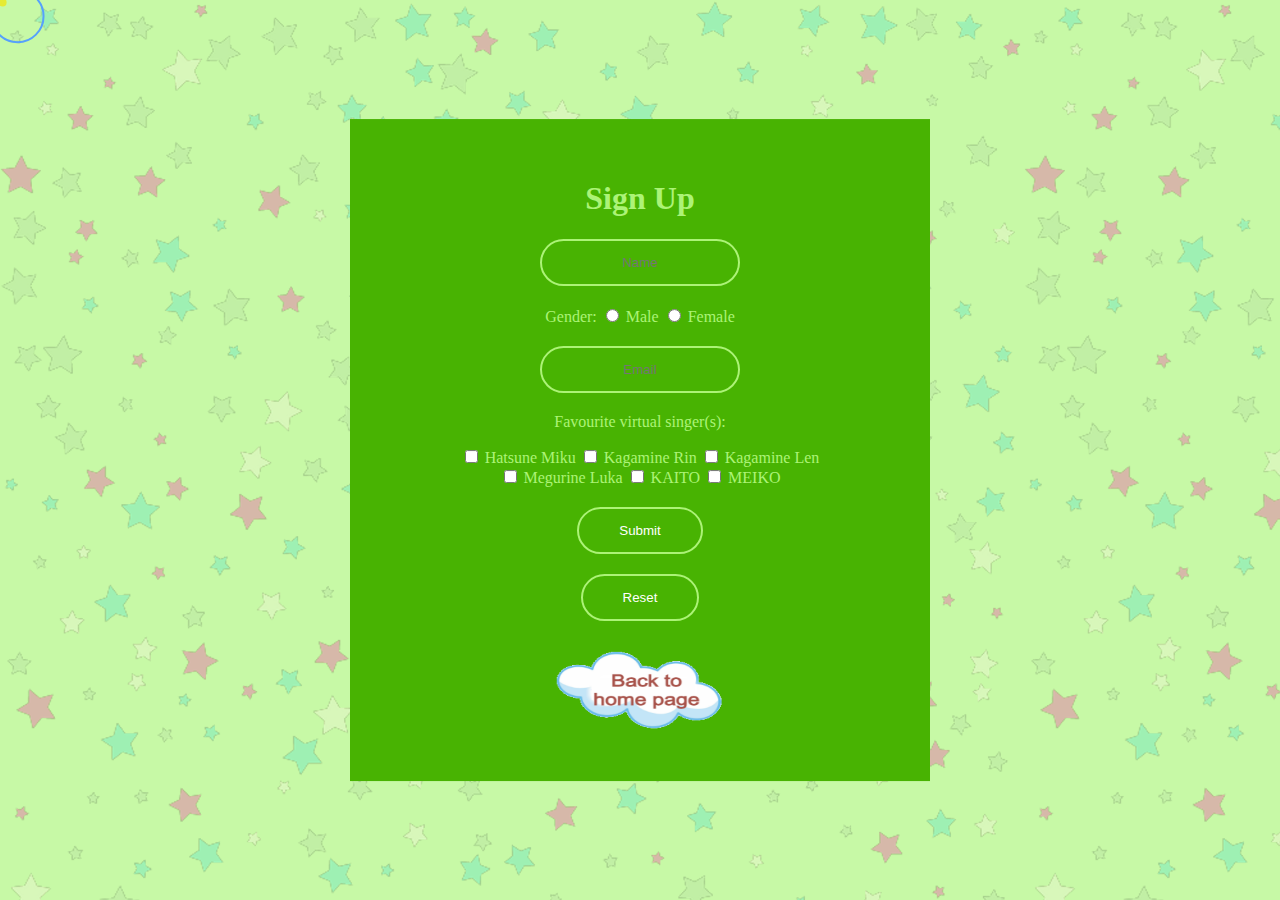
<file: sign_up.html>
<html>
	<head>
		<meta charset="UTF-8">
		<title>Sign Up</title>
		<link rel="stylesheet" type="text/css" href="styles/ITP4827_Assignment_CSS.css">
		<script type="text/javascript" src="scripts/ITP4827_Assignment_JS.js"></script>
		<!-- Global site tag (gtag.js) - Google Analytics -->
        <script async src="https://www.googletagmanager.com/gtag/js?id=G-641CNY0NZE"></script>
        <script>
            window.dataLayer = window.dataLayer || [];
            function gtag(){dataLayer.push(arguments);}
            gtag('js', new Date());
            gtag('config', 'G-641CNY0NZE');
        </script>
	</head>
	<body>
		<form class="f10" id="signup-form" action="thanks_signup.html" onSubmit="return submitSignUpForm()">
			<h1>Sign Up</h1>
			<input type="text" name="name" id="name" placeholder="Name" pattern="^[A-Za-z ]+$" required="required" />
			<span>Gender: </span>
			<input type="radio" name="gender" id="male" value="M" required="required" />
			<label for="male">Male</label>
			<input type="radio" name="gender" id="female" value="F" />
			<label for="female">Female</label>
			<input type="email" name="email" id="email" placeholder="Email" required="required" />
			<p>Favourite virtual singer(s):</p>
			<input type="checkbox" id="miku_c" name="miku_c" value="miku" />
			<label for="miku_c">Hatsune Miku</label>
			<input type="checkbox" id="rin_c" name="rin_c" value="rin" />
			<label for="rin_c">Kagamine Rin</label>
			<input type="checkbox" id="len_c" name="len_c" value="len" />
			<label for="len_c">Kagamine Len</label><br>
			<input type="checkbox" id="luka_c" name="luka_c" value="luka" />
			<label for="luka_c">Megurine Luka</label>
			<input type="checkbox" id="kaito_c" name="kaito_c" value="kaito" />
			<label for="kaito_c">KAITO</label>
			<input type="checkbox" id="meiko_c" name="meiko_c" value="meiko" />
			<label for="meiko_c">MEIKO</label>
			<input type="submit" name="login" value="Submit" />
			<button type="reset" name="reset" value="Reset">Reset</button>
			<td width="250" height="100">
				<a href="index.html" target="_self" class="back">
					<img src="images/back_to_home_page.png" width="170" height="100">
				</a>
			</td>
		</form>
		<div class="cursor"></div>
        <div class="cursor2"></div>
        <script>cursorAnimation();</script>
	</body>
</html>
</file>
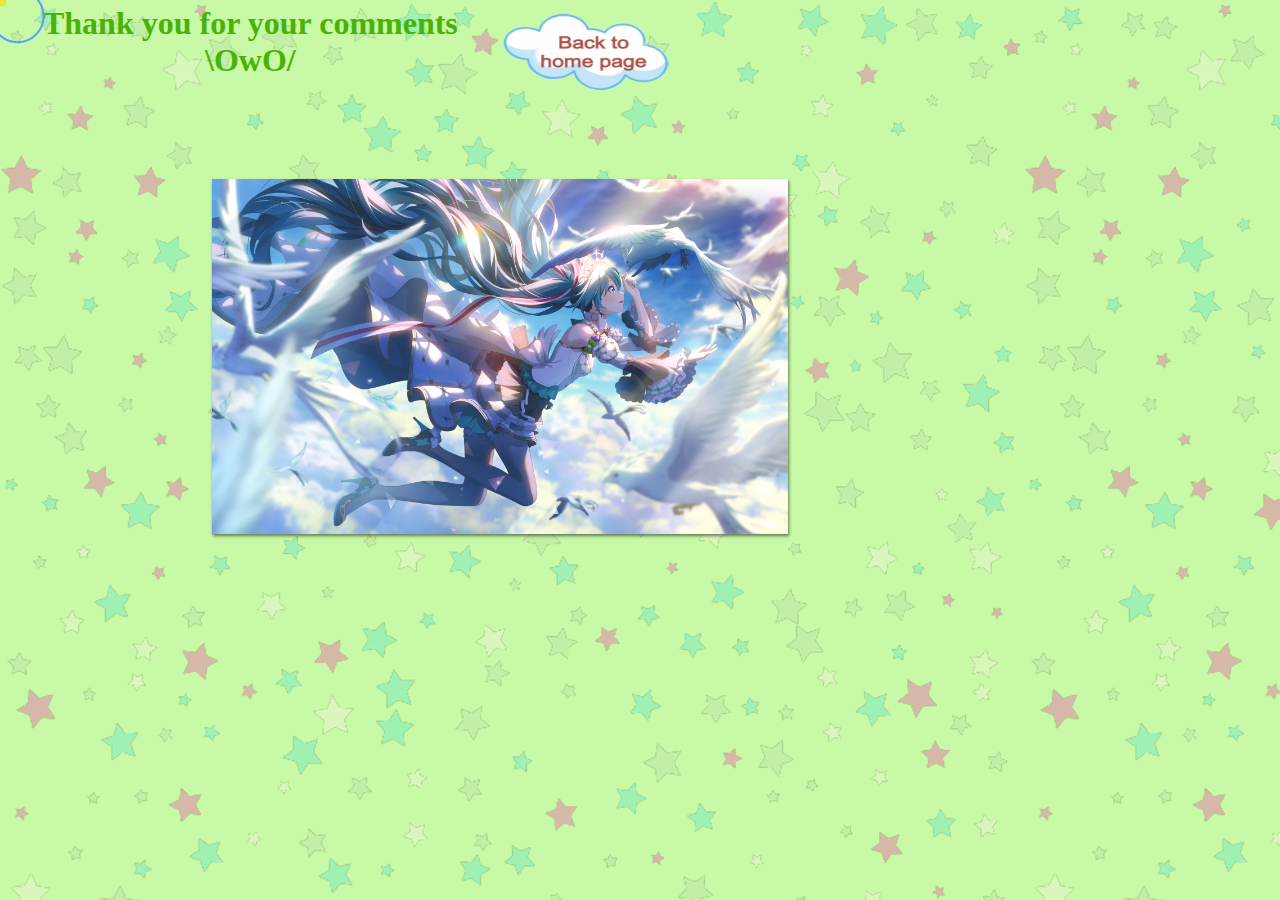
<file: thanks_rating.html>
<html>
	<head>
		<meta charset="UTF-8">
		<title>Thank you!</title>
		<link rel="stylesheet" type="text/css" href="styles/ITP4827_Assignment_CSS.css">
        <script type="text/javascript" src="scripts/ITP4827_Assignment_JS.js"></script>
        <!-- Global site tag (gtag.js) - Google Analytics -->
        <script async src="https://www.googletagmanager.com/gtag/js?id=G-641CNY0NZE"></script>
        <script>
            window.dataLayer = window.dataLayer || [];
            function gtag(){dataLayer.push(arguments);}
            gtag('js', new Date());
            gtag('config', 'G-641CNY0NZE');
        </script>
	</head>
	<body class="b2">
        <table width="1000" height="500" border="0">
            <tr>
                <td width="500" height="50">
                    <h1>Thank you for your comments \OwO/</h1>
                </td>
                <td width="500" height="50" style="text-align: left">
                    <a href="index.html" target="_self" class="back">
                        <img src="images/back_to_home_page.png" width="170" height="100">
                    </a>
                </td>
            </tr>
            <tr height="500" text-align="center">
                <td width="500" colspan="2" class="vs_thanks" style="text-align: center">
                    <a href="easter_egg.html" target="_self">
                        <img src="images/hatsune_miku_thanks.png" width="576" height="355">
                    </a>
                </td>
            </tr>
        </table>
        <div class="cursor"></div>
        <div class="cursor2"></div>
        <script>cursorAnimation();</script>
    </body>
</html>
</file>
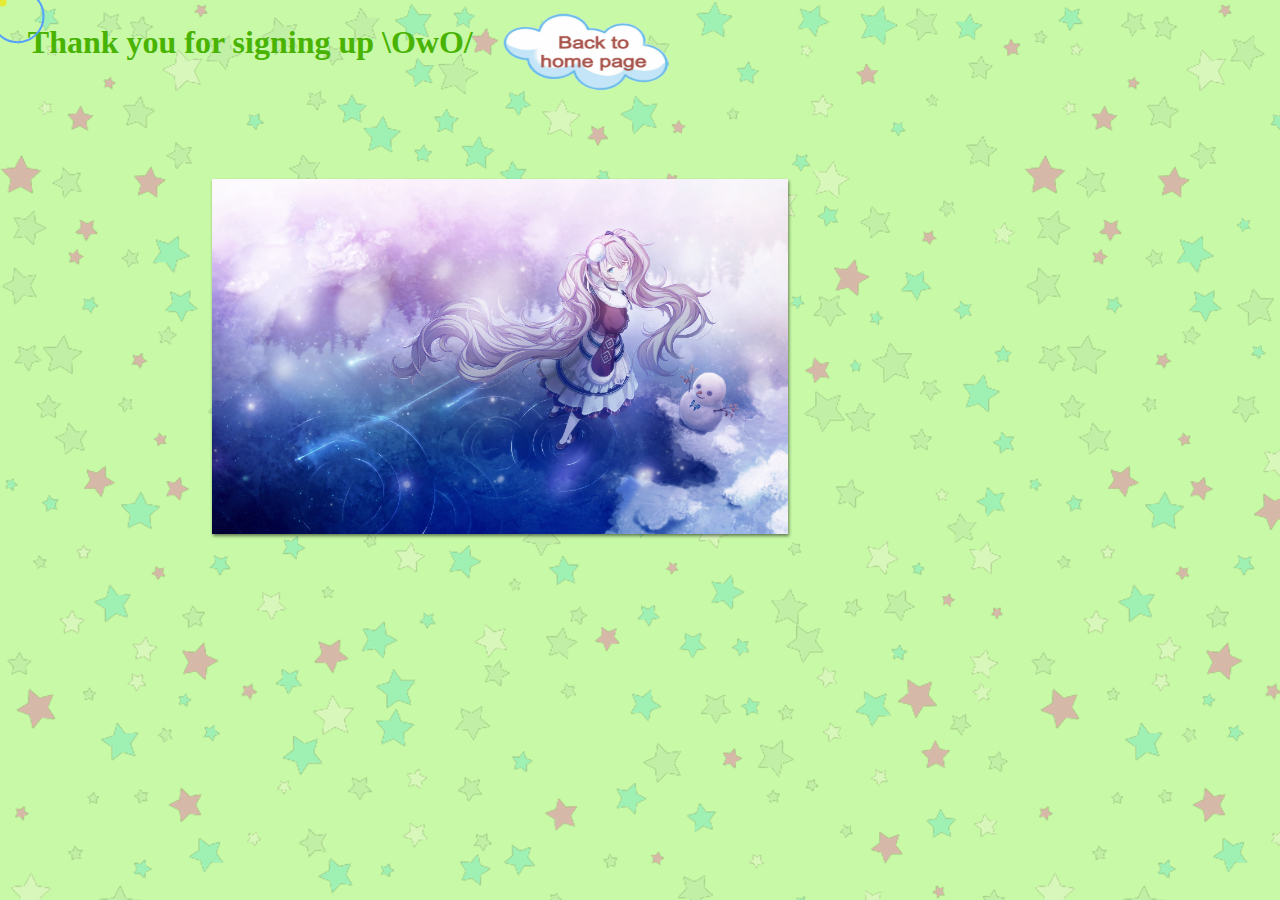
<file: thanks_signup.html>
<html>
	<head>
		<meta charset="UTF-8">
		<title>Thank you!</title>
		<link rel="stylesheet" type="text/css" href="styles/ITP4827_Assignment_CSS.css">
        <script type="text/javascript" src="scripts/ITP4827_Assignment_JS.js"></script>
        <!-- Global site tag (gtag.js) - Google Analytics -->
        <script async src="https://www.googletagmanager.com/gtag/js?id=G-641CNY0NZE"></script>
        <script>
            window.dataLayer = window.dataLayer || [];
            function gtag(){dataLayer.push(arguments);}
            gtag('js', new Date());
            gtag('config', 'G-641CNY0NZE');
        </script>
	</head>
	<body class="b2">
        <table width="1000" height="500" border="0">
            <tr>
                <td width="500" height="50">
                    <h1>Thank you for signing up \OwO/</h1>
                </td>
                <td width="500" height="50" style="text-align: left">
                    <a href="index.html" target="_self" class="back">
                        <img src="images/back_to_home_page.png" width="170" height="100">
                    </a>
                </td>
            </tr>
            <tr height="500" text-align="center">
                <td width="500" colspan="2" class="vs_thanks" style="text-align: center">
                    <a href="easter_egg.html" target="_self">
                        <img src="images/hatsune_miku_thanks_2.png" width="576" height="355">
                    </a>
                </td>
            </tr>
        </table>
        <div class="cursor"></div>
        <div class="cursor2"></div>
        <script>cursorAnimation();</script>
    </body>
</html>
</file>
<file: styles/ITP4827_Assignment_CSS.css>
* {
	cursor: url(../images/cursor.png), default;
}
body {
	margin: 0;
	padding: 0;
	font-family: Comic Sans MS, Comic Sans, cursive;
	background: #c7f9a6;
	background-image: url(../images/star.png);
}
h1 {
	font-weight: 500px;
}
.f1, .f10 {
	width: 500px;
	padding: 40px;
	position: absolute;
	top: 50%;
	left: 50%;
	transform: translate(-50%, -50%);
	background: #48b302;
	text-align: center;
}
.f1 h1, .f10 h1, .rating h1, .rating form header {
	color: #acf377;
}
input[type="text"], input[type="password"], input[type="email"] {
	border: 2px solid #acf377;
	background: none;
	display: block;
	margin: 20px auto;
	text-align: center;
	padding: 14px 10px;
	width: 200px;
	outline: none;
	color: white;
	border-radius: 24px;
	transition: 0.25s;
}
input[type="text"]:focus, input[type="password"]:focus, input[type="email"]:focus {
	width: 250px;
	border-color: white;
}
small, span, label, .f10 p {
	color: #acf377;
}
input[type="submit"], button {
	border: 2px solid #acf377;
	background: none;
	display: block;
	margin: 20px auto;
	text-align: center;
	padding: 14px 40px;
	outline: none;
	color: white;
	border-radius: 24px;
	transition: 0.25s;
	cursor: pointer;
}
input[type="submit"]:hover, button:hover {
	background: #acf377;
	font-size: 14pt;
}
.f1 h1 {
	color: #acf377;
	font-weight: 500px;
}
.b2 h1 {
	color: #48b302;
	font-weight: 500px;
}
.b2 h2 {
	color: #48b302;
	font-weight: 400px;
}
.b2 td {
	text-align: center;
	color: #008c49;
}
.b2 img:hover, .back img:hover {
	transform: scale(1.2);
}
.b2 .vs1 img, .b2 .vs2 img {
	border-radius: 15px;
}
.b2 .vs1 p, .b2 .vs2 p {
	font-size: 14pt;
	font-weight: bold;
}
.miku h1, .rin h1, .len h1, .luka h1, .kaito h1, .meiko h1 {
	text-align: center;
}
.miku, .miku p {
	color: #52c7ad;
}
.rin, .rin p {
	color: #ffa500;
}
.len, .len p {
	color: #d6d600;
}
.luka, .luka p {
	color: #ffaadd;
}
.kaito, .kaito p {
	color: blue;
}
.meiko, .meiko p {
	color: red;
}
.vs_full img {
	border-radius: 30px;	
}
.vs_full img:hover {
	opacity: 1;
	box-shadow: 0 0 20px #952;
}
.vs_thanks img {
	box-shadow: 1px 2px 3px rgba(0, 0, 0, 0.5);
}
.vs_thanks img:hover {
	opacity: 1;
	box-shadow: 0 0 20px #39C5BB;
}
.rating {
	width: 400px;
	background: #0cad32;
	padding: 20px 30px;
	border: 1px solid white;
	border-radius: 5px;
	display: flex;
	align-items: center;
	justify-content: center;
	flex-direction: column;
}
.rating .star input {
	display: none;
}
.star label {
	font-size: 40px;
	color: #444;
	padding: 10px;
	float: right;
	transition: all 0.2s ease;
}
.rating input:not(:checked) ~ label:hover, .rating input:not(:checked) ~ label:hover ~ label {
	color: #fd4;
}
.rating input:checked ~ label {
	color: #fd4;
}
.rating input#rate-5:checked ~ label {
	color: #fe7;
	text-shadow: 0 0 20px #952;
}
.rating form {
	display: none;
}
.rating input:checked ~ form {
	display: block;
}
.rating form header {
	width: 100%;
	font-size: 25px;
	font-weight: 500%;
	margin: 5px 0 20px 0;
	transition: all 0.2s ease;
}
.rating form textarea {
	height: 100px;
	width: 100%;
	overflow: hidden;
	outline: none;
	border: 1px solid #333;
	background: #b3f4fc;
	padding: 10px;
	font-size: 17px;
	color: #008a29;
	resize: none;
}
.rating input#rate-1:checked ~ form header:before {
	content: "Boring. (☍﹏⁰) ";
}
.rating input#rate-2:checked ~ form header:before {
	content: "Not really attractive. XwX";
}
.rating input#rate-3:checked ~ form header:before {
	content: "Good. (´⊙ω⊙`)";
}
.rating input#rate-4:checked ~ form header:before {
	content: "Fairly awesome. (ﾟ∀ﾟ)";
}
.rating input#rate-5:checked ~ form header:before {
	content: "Extremely amazing!!! >w<";
}
.cursor {
	position: fixed;
	width: 50px;
	height: 50px;
	border: 2px solid #56a1fc;
	border-radius: 50%;
	left: 0;
	top: 0;
	pointer-events: none;
	transform: translate(-17.5%, -20%);
	transition: 0.5s;
}
.cursor2 {
	position: fixed;
	width: 8px;
	height: 8px;
	background-color: #e5eb34;
	border-radius: 50%;
	left: 0;
	top: 0;
	pointer-events: none;
	transform: translate(-17.5%, -20%);
	transition: 0.15s;
}
.f1:hover ~ .cursor {
    transform: translate(-17.5%, -20%) scale(1.5);
    border: 2px solid #56a1fc;
    background-color: #82af44;
    opacity: 0.5;
}
.f1:hover ~ .cursor2 {
    opacity: 0;
}
#easter-egg {
    position: static;
    top: 50%;
    left: 50%;
    font-size: 32px;
    animation: jump 1.2s infinite;
}
@keyframes jump {
    0% { transform: translate(-20%, -20%) scale(1.25, 0.75); }
    50% { transform: translate(-20%, -60%) scale(1, 1); }
    55% { transform: translate(-20%, -60%) rotate(15deg); }
    60% { transform: translate(-20%, -60%) rotate(-15deg); }
    65% { transform: translate(-20%, -60%) rotate(15deg); }
    70% { transform: translate(-20%, -60%) rotate(-15deg); }
    100% { transform: translate(-20%, -20%) scale(1.25, 0.75); }
}
@media only screen and (max-width: 800px) {
	body {
		background: #adcdff;
		background-image: url(../images/confetti.png);
	}
	table, td, tr {
		display: block;
	}
	.f1, .f10 {
		top: 100%;
	}
	.miku p, .rin p, .len p, .luka p, .kaito p, .meiko p, .miku ul, .rin ul, .len ul, .luka ul, .kaito ul, .meiko ul {
		float: left;
	}
	.miku img, .rin img, .len img, .luka img, .kaito img, .meiko img {
		clear: both;
	}
}
@media only screen and (max-width: 500px) {
	body {
		background: #f6f7bc;
		background-image: url(../images/flower.png);
	}
	.f1, .f10 {
		top: 200%;
	}
}
</file>
